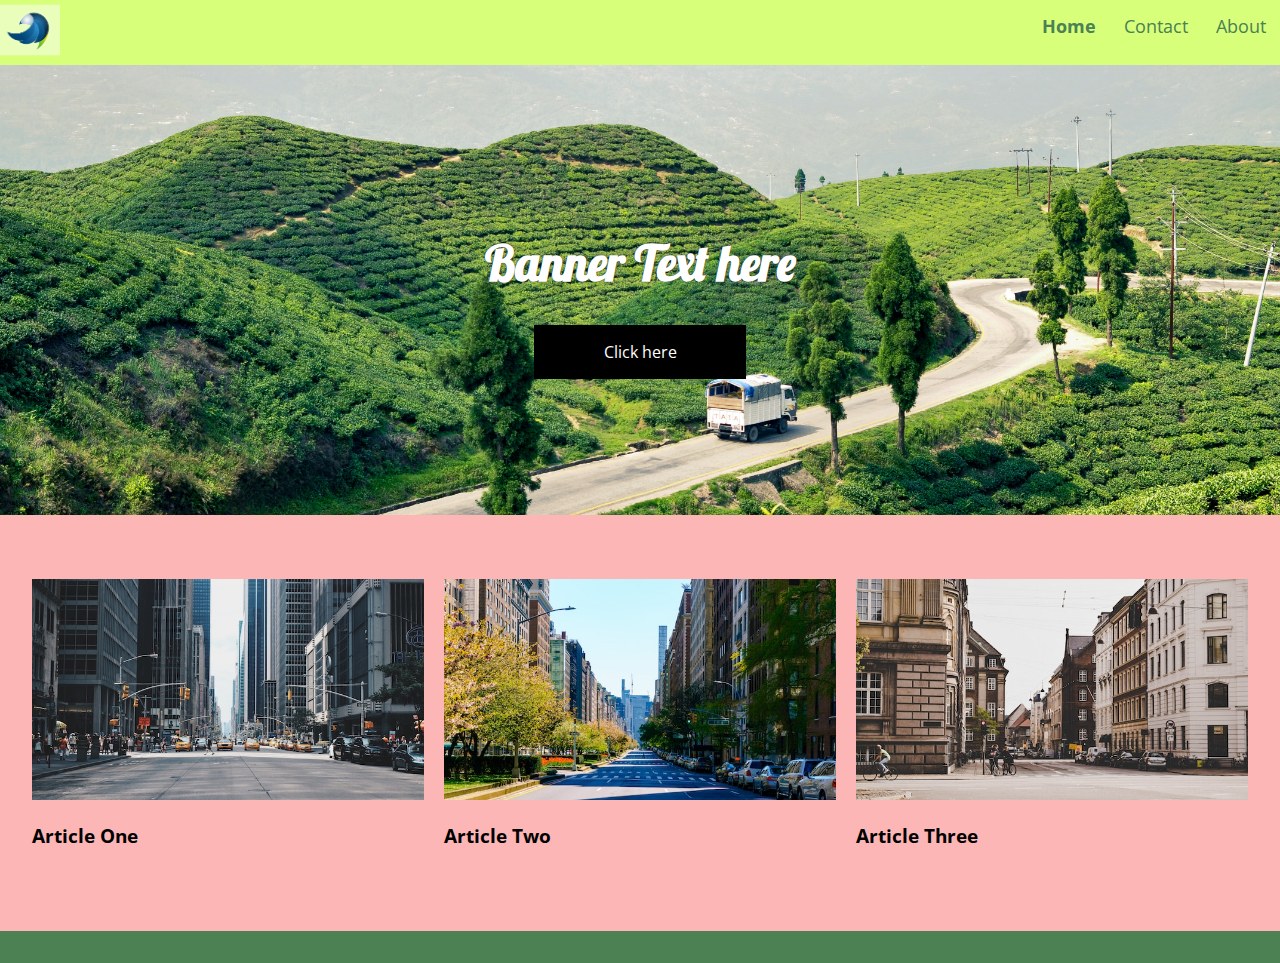
<file: index.html>
<!DOCTYPE html>
<html lang="en">

<head>
    <!-- head is for metadata -->
    <title>Home Page</title>
    <link rel="icon" href="assets/icon/img_159611.png">
    <link rel="stylesheet" href="styles.css">
    <link rel="stylesheet" href="responsive.css">
    <meta name="author" content="johannes">
    <meta charset="UTF-8">
    <meta name="viewport" content="width=device-width,initial-scale=1">
    <link rel="preconnect" href="https://fonts.googleapis.com">
    <link rel="preconnect" href="https://fonts.gstatic.com" crossorigin>
    <link href="https://fonts.googleapis.com/css2?family=Lobster&family=Open+Sans:wght@400;700&display=swap"
        rel="stylesheet">

    <link rel="stylesheet" href="https://cdnjs.cloudflare.com/ajax/libs/font-awesome/6.4.0/css/all.min.css"
        integrity="sha512-iecdLmaskl7CVkqkXNQ/ZH/XLlvWZOJyj7Yy7tcenmpD1ypASozpmT/E0iPtmFIB46ZmdtAc9eNBvH0H/ZpiBw=="
        crossorigin="anonymous" referrerpolicy="no-referrer" />
    <script src="menu.js"></script>    
</head>

<body>
    <!-- body is for page content -->
    <header class="main-header">
        <a href="index.html">
            <img class="logo" src="assets/logo/151964551575087125-500x500.png">
        </a>
        <button class="nav-button">
            <i class="fa-solid fa-bars"></i>
        </button>
        <nav class="navigation">
            <a href="index.html" class="active">Home</a>
            <a href="contact.html">Contact</a>
            <a href="about.html">About</a>
        </nav>
    </header>
    <section class="banner">
        <div class="banner-text">
            <h1>Banner Text here</h1>
            <a href="index.html" class="banner-button">Click here</a>
        </div>
    </section>
    <main class="content">
        <div class="card">
            <img class="card-image" src="assets/andrea-cau-nV7GJmSq3zc-unsplash.jpg">
            <h3>Article One</h3>
        </div>
        <div class="card">
            <img class="card-image" src="assets/clay-leconey-7vEeeeqGbi0-unsplash.jpg">
            <h3>Article Two</h3>
        </div>
        <div class="card">
            <img class="card-image" src="assets/sera-xN3uS13nQhM-unsplash.jpg">
            <h3>Article Three</h3>
        </div>
    </main>
    <footer class="main-footer">
        <nav class="social">
            <a href="https://facebook.com">
                <i class="fa-brands fa-square-facebook"></i>
            </a>
            <a href="https://twitter.com">
                <i class="fa-brands fa-square-twitter"></i>
            </a>
            <a href="https://instagram.com">
                <i class="fa-brands fa-square-instagram"></i>
            </a>
            <a href="https://linkedin.com">
                <i class="fa-brands fa-linkedin"></i>
            </a>
        </nav>
    </footer>
</body>

</html>
</file>
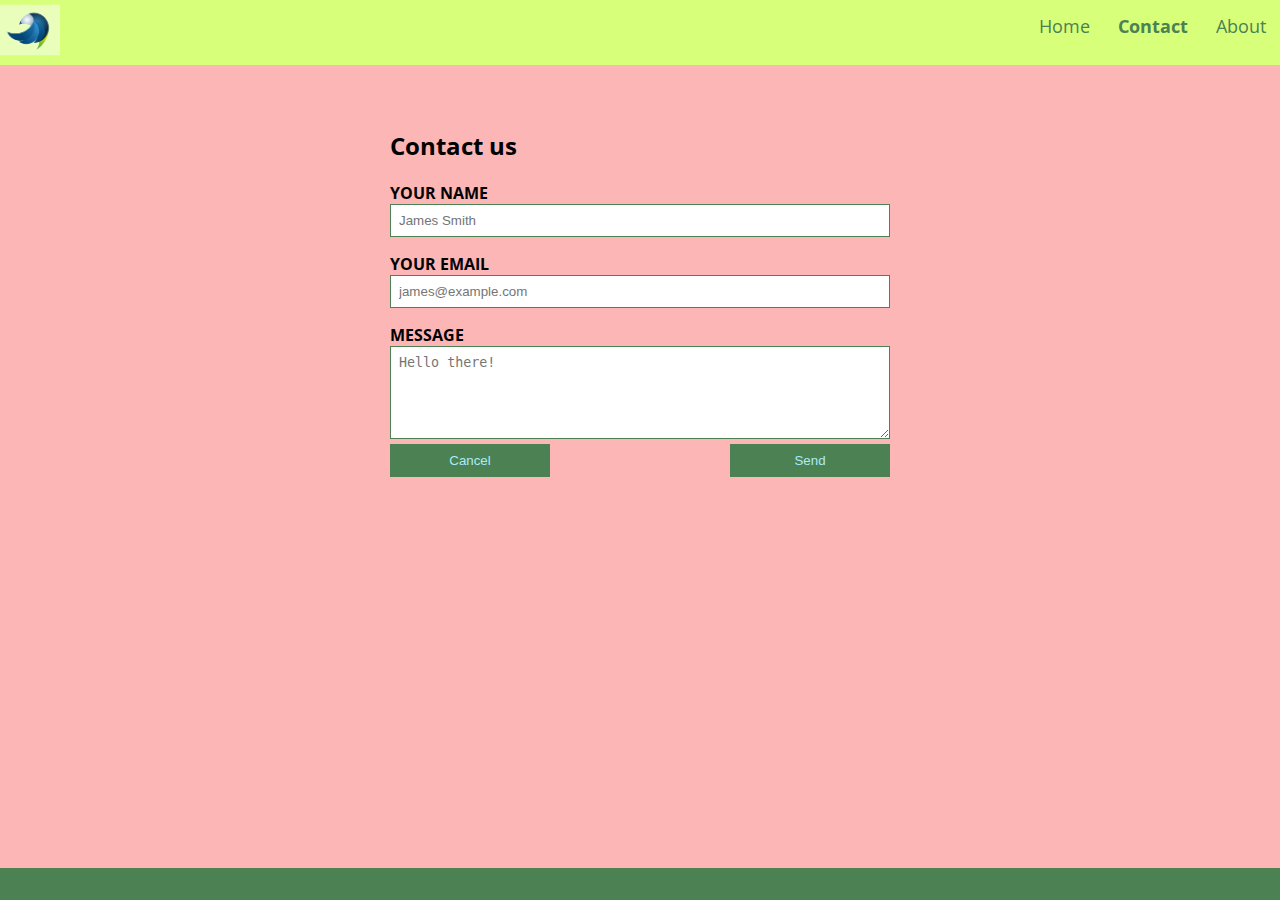
<file: contact.html>
<!DOCTYPE html>
<html lang="en">

<head>
    <!-- head is for metadata -->
    <title>Contact Us</title>
    <link rel="icon" href="assets/icon/img_159611.png">
    <link rel="stylesheet" href="styles.css">
    <link rel="stylesheet" href="responsive.css">
    <meta name="author" content="johannes">
    <meta charset="UTF-8">
    <meta name="viewport" content="width=device-width,initial-scale=1">
    <link rel="preconnect" href="https://fonts.googleapis.com">
    <link rel="preconnect" href="https://fonts.gstatic.com" crossorigin>
    <link href="https://fonts.googleapis.com/css2?family=Lobster&family=Open+Sans:wght@400;700&display=swap"
        rel="stylesheet">

    <link rel="stylesheet" href="https://cdnjs.cloudflare.com/ajax/libs/font-awesome/6.4.0/css/all.min.css"
        integrity="sha512-iecdLmaskl7CVkqkXNQ/ZH/XLlvWZOJyj7Yy7tcenmpD1ypASozpmT/E0iPtmFIB46ZmdtAc9eNBvH0H/ZpiBw=="
        crossorigin="anonymous" referrerpolicy="no-referrer" />
    <script src="menu.js"></script>
</head>

<body class="contact-page">
    <!-- body is for page content -->
    <header class="main-header">
        <a href="index.html">
            <img class="logo" src="assets/logo/151964551575087125-500x500.png">
        </a>
        <button class="nav-button">
            <i class="fa-solid fa-bars"></i>
        </button>
        <nav class="navigation">
            <a href="index.html">Home</a>
            <a href="contact.html" class="active">Contact</a>
            <a href="about.html">About</a>
        </nav>
    </header>
    <main class="contact">
        <form id="contact-form" method="post" action="https://example.com/form">
            <h2>Contact us</h2>
            <label for="user-name">Your name</label>
            <input class="input" id="user-name" type="text" name="user-name" placeholder="James Smith">
            <label for="user-email">Your email</label>
            <input class="input" id="user-email" type="email" name="user-email" placeholder="james@example.com">
            <label for="user-message">Message</label>
            <textarea class="input" rows="5" cols="30" id="user-message" name="user-message"
                placeholder="Hello there!"></textarea>
            <div class="buttons-row">
                <button class="button" type="reset">Cancel</button>
                <button class="button" type="submit">Send</button>
            </div>
        </form>
    </main>
    <footer class="main-footer">
        <nav class="social">
            <a href="https://facebook.com">
                <i class="fa-brands fa-square-facebook"></i>
            </a>
            <a href="https://twitter.com">
                <i class="fa-brands fa-square-twitter"></i>
            </a>
            <a href="https://instagram.com">
                <i class="fa-brands fa-square-instagram"></i>
            </a>
            <a href="https://linkedin.com">
                <i class="fa-brands fa-linkedin"></i>
            </a>
        </nav>
    </footer>
</body>

</html>
</file>
<file: styles.css>
:root {
    /* CSS HSL */
--mindaro: hsla(78, 100%, 74%, 1);
--raw-umber: hsla(21, 27%, 45%, 1);
--fern-green: hsla(128, 26%, 40%, 1);
--melon: hsla(0, 92%, 85%, 1);
--non-photo-blue: hsla(189, 82%, 82%, 1);
--main-font: 'Open Sans', sans-serif;
}

.main-header {
    background-color: var(--mindaro);
    display: flex;
    flex-direction: row;
    justify-content: space-between;
    flex-wrap: wrap;
}
.logo {
    width: 60px;
}

body {
    background-color: var(--melon);
    margin: 0px;
    font-family: var(--main-font);
}

.navigation {
    color: var(--fern-green);
    display: flex;
    flex-direction: row;
    flex-wrap: wrap;
}

.navigation a {
    color: inherit;
    text-decoration: none;
    padding: 0.8em;
    display: inline-block;
    font-size: 1.1em;
}

.navigation a:hover {
    background-color: var(--raw-umber);
    color: var(--non-photo-blue);
}

.navigation .active {
    font-weight: bold;
}

.banner {
    background-color: lightblue;
    min-height: 50vh;
    background-image: url("assets/banner/sashi-shrestha-_5-GEPZoza4-unsplash.jpg");
    background-size: cover;
    background-position: center;
    display: flex;
    flex-direction: column;
    justify-content: center;
}

.banner-text {
    /* max-width: 50%;
    margin: auto;
    padding-top: 20vh; */
    color: white;
}

.banner-text h1 {
    font-size: 3em;
    text-align: center;
    /* text-shadow: x-offset y-offset blur shadowcolor */
    text-shadow: 0pt 0pt 1pt black;
    font-family: 'Lobster', cursive;
}

.banner-text a {
    background-color: black;
    color: white;
    display: block;
    padding: 1em;
    text-decoration: none;
    margin: auto;
    max-width: 20ch;
    text-align: center;
}

.main-footer {
    display: flex;
    flex-direction: row;
    justify-content: center;
    background-color: var(--fern-green);
}
.social {
    display: flex;
    flex-direction: row;
}
.social a {
    font-size: 2em;
    color: black;
    padding: 0.5em;
}
.social a:hover {
    background-color: var(--mindaro);
}
.content {
    display: grid;
    grid-template-columns: 1fr 1fr 1fr;
    gap: 20px;
    margin: 4rem 2rem;
}
img {
    max-width: 100%;
}
.card-image {
    aspect-ratio: 16/9;
    object-fit: cover;
    object-position: center;
    min-width: 100%;
}
#contact-form {
    max-width: 500px;
    margin: 4rem auto;
}
#contact-form label {
    display: block;
    margin-top: 1rem;
    font-weight: 700;
    text-transform: uppercase;
}
#contact-form .input {
    min-width: 100%;
    padding: 0.5rem;
    border: solid 0.1rem var(--fern-green);
    box-sizing: border-box;
}
#contact-form .input:focus {
    outline: dashed 0.2rem var(--raw-umber);
}
#contact-form .buttons-row {
    display: flex;
    flex-direction: row;
    justify-content: space-between;
}
#contact-form .button {
    background-color: var(--fern-green);
    padding: 0.5rem;
    color: var(--non-photo-blue);
    min-width: 10rem;
    border: solid 0.1rem var(--fern-green);
}
.contact-page {
    display: grid;
    grid-template-rows: auto 1fr auto;
    min-height: 100vh;
}
.contact {
    margin: 0px 1em;
}
.nav-button {
    width: 48px;
    height: 48px;
    margin: 0.5em;
    border: solid 1px var(--fern-green);
    border-radius: 6px;
    font-size:28px ;
    background-color: transparent;
    display: none;
}

/* carousel */
.slide {
    min-height: 50vh;
    background-color: var(--raw-umber);
    display: grid;
    place-items: end center;
    min-width: 100%;
    aspect-ratio: 16/6;
    background-size: cover;
    background-position: center;
}
.slide h3 {
    background-color: var(--non-photo-blue);
    font-size: 2rem;
    margin: 1rem;
    padding: 0.5rem 1rem;
    /* min-width: 30%; */
    text-align: center;
}
.one {
    background-image: url("assets/slides/marcus-ganahl-dwl6sKsurjY-unsplash.jpeg");
}
.two {
    background-image: url("assets/slides/roman-davydko-wobvkaMje4k-unsplash.jpeg");
}
.three {
    background-image: url("assets/slides/vitalii-khodzinskyi-7WEi1kpLJYM-unsplash.jpeg");
}
.four {
    background-image: url("assets/slides/zetong-li-G_z1TWdt1RM-unsplash.jpeg");
}
/* about page */
.about-page {
    min-height: 100vh;
    display: grid;
    grid-template-rows: auto auto 1fr auto;
}

.about-content {
    margin: 4rem 2rem;
}
</file>
<file: responsive.css>
@media screen and (max-width: 767px) {
    .main-header {
       position: relative;
    }
    .navigation {
        position: absolute;
        top: 100%;
        z-index: 999;
        background-color: var(--non-photo-blue);
        flex-direction: column;
        min-width: 100%;
        max-height: 0px;
        overflow: hidden;
        transition: max-height 1s;
    }
    .navigation.open {
        max-height: 50vh;
    }
    .navigation a {
        display: block;
        min-width: 100%;
    }
    .logo {
        display: block;
        /* margin: auto; */
    }
    .banner {
        min-height: 30vh;
    }
    .banner-text h1 {
        font-size: 2em;
    }
    .content {
        grid-template-columns: 1fr;
        margin: 2rem 0.5rem;
    }
    .nav-button {
        display: block;
    }
    .slide {
        aspect-ratio: 4/3;
    }
}
</file>
